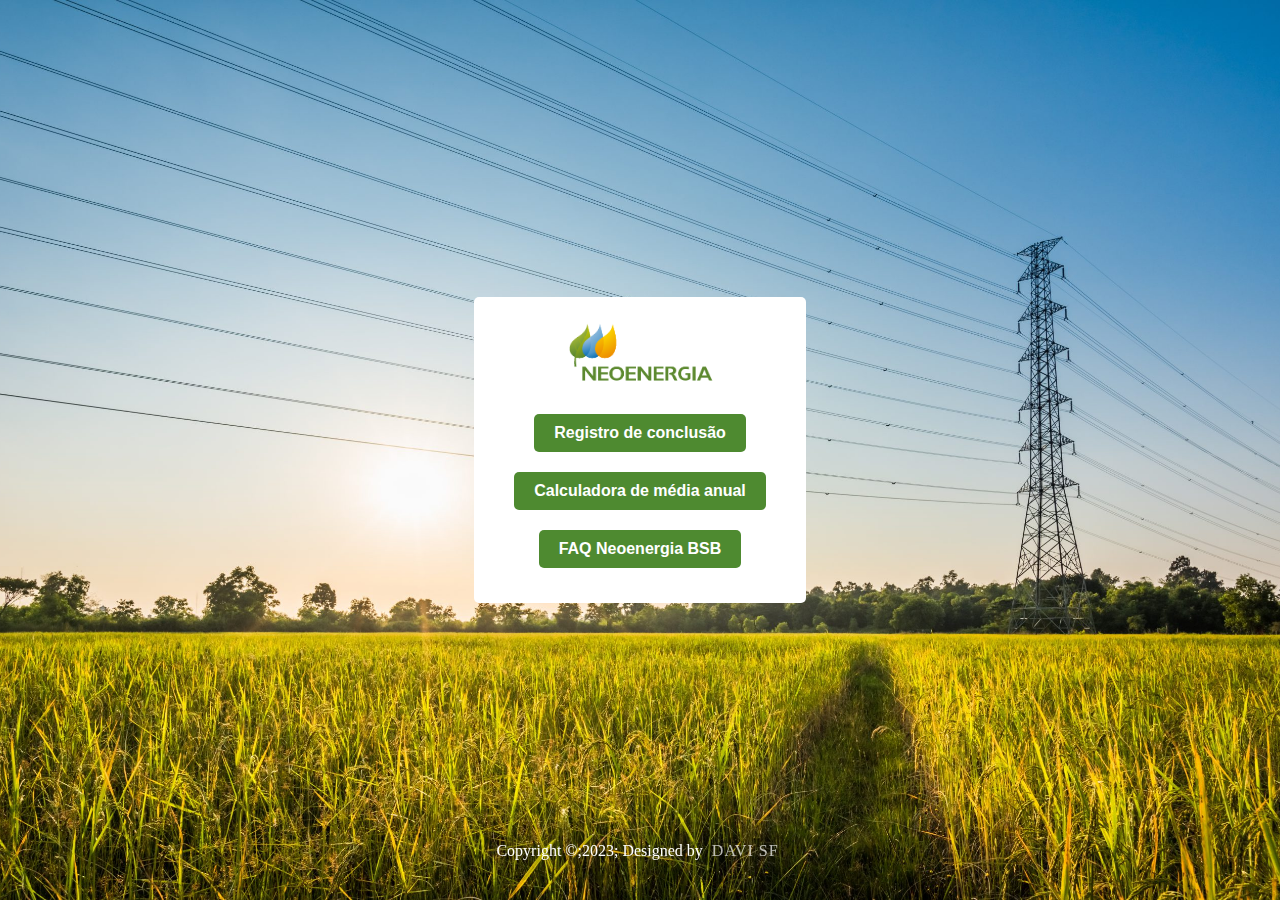
<file: index.html>
<!DOCTYPE html>
<html lang="en">
<head>
  <meta charset="UTF-8">
  <meta name="viewport" content="width=device-width, initial-scale=1.0">
  <title>Helper Atendimento NeoEnergia</title>
  <link rel="stylesheet" href="style.css">
  <link rel="preconnect" href="https://fonts.googleapis.com"> 
  <link rel="icon" href="icon-neo.png" type="image/png">
  
</head>
<body>
  <div class="rights">
    <p>Copyright &copy;;2023; Designed by <span class="designer">Davi SF</span></p>
    </div>
  </div>
  <div class="container">
    <div class="logo">
        <img src="logo-neoenergia.png" alt="Logo" class="logo-img">
      </div>
    <div class="links">
      <a href="conclusao/conclusao.html">Registro de conclusão</a>
      <a href="calculadora/calculadora.html">Calculadora de média anual</a>
      <a href="FAQ/faq.html">FAQ Neoenergia BSB</a>
    </div>
  </div>
</body>
</html>
</file>
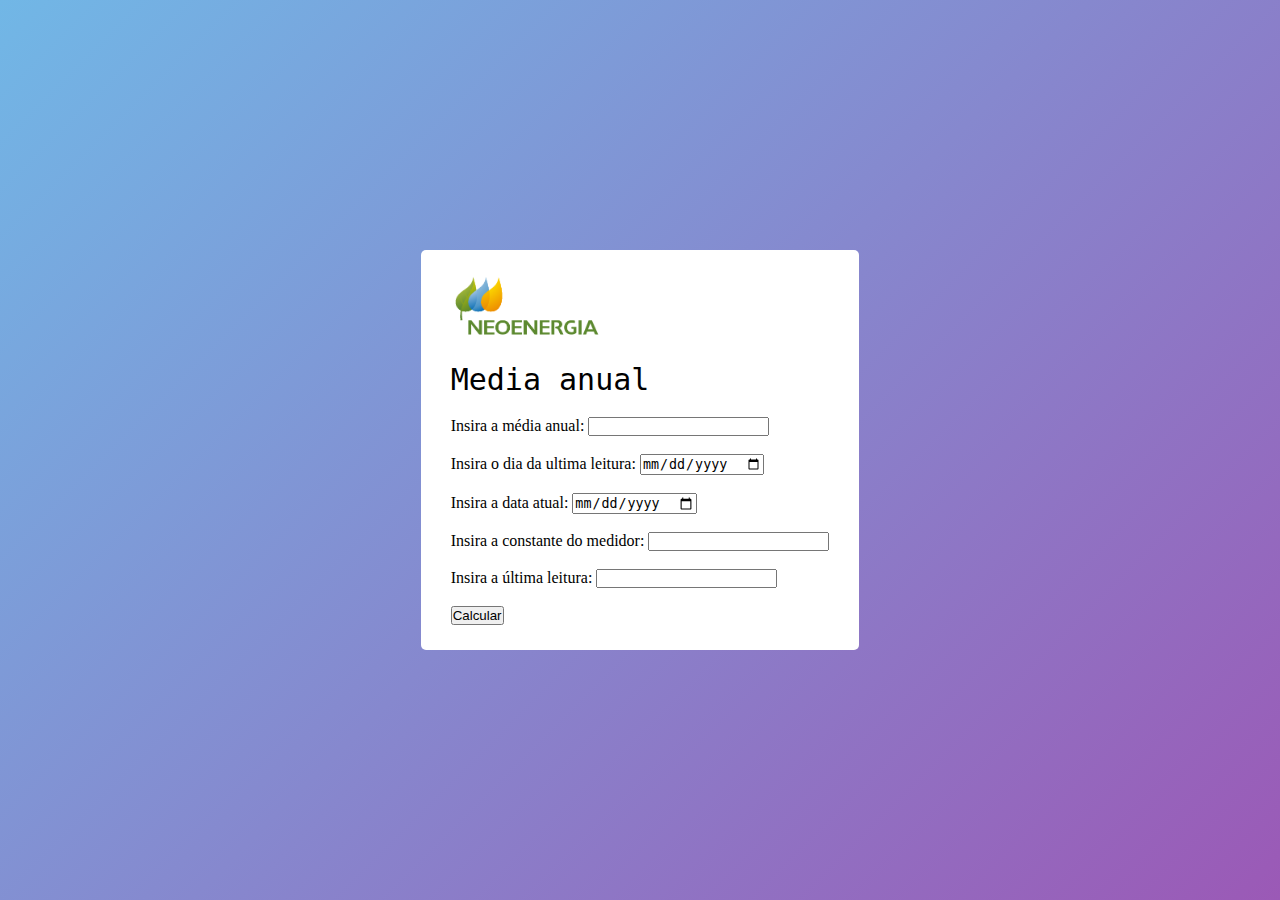
<file: calculadora/calculadora.html>
<!DOCTYPE html>
<html lang="en">
<head>
    <meta charset="UTF-8">
    <meta name="viewport" content="width=device-width, initial-scale=1.0">
    <title>Calculo da media anual</title>
    <link rel="stylesheet" href="calculadora.css">
    <link rel="icon" href="icon-neo.png" type="image/png">
</head>
<body>
    <div class="container">
        <img src="logo-neoenergia.png" alt="Logo" class="logo">
        <div class="titulo">Media anual</div>
        <form id="calcMed" onsubmit="calculateMed(); return false;">
            <label for="mediaAnual">Insira a média anual:</label>
            <input type="number" id="mediaAnual" required><br><br>

            <label for="ultimoDiaLeitura">Insira o dia da ultima leitura:</label>
            <input type="date" id="ultimoDiaLeitura" required><br><br>

            <label for="dataAtual">Insira a data atual:</label>
            <input type="date" id="dataAtual" required><br><br>

            <label for="constanteMedidor">Insira a constante do medidor:</label>
            <input type="number" id="constanteMedidor" required><br><br>

            <label for="ultimaLeitura">Insira a última leitura:</label>
            <input type="number" id="ultimaLeitura" required><br><br>

            <button type="submit">Calcular</button>
        </form>
    </div>
    <script src="calculadora.js"></script>
</body>
</html>
</file>
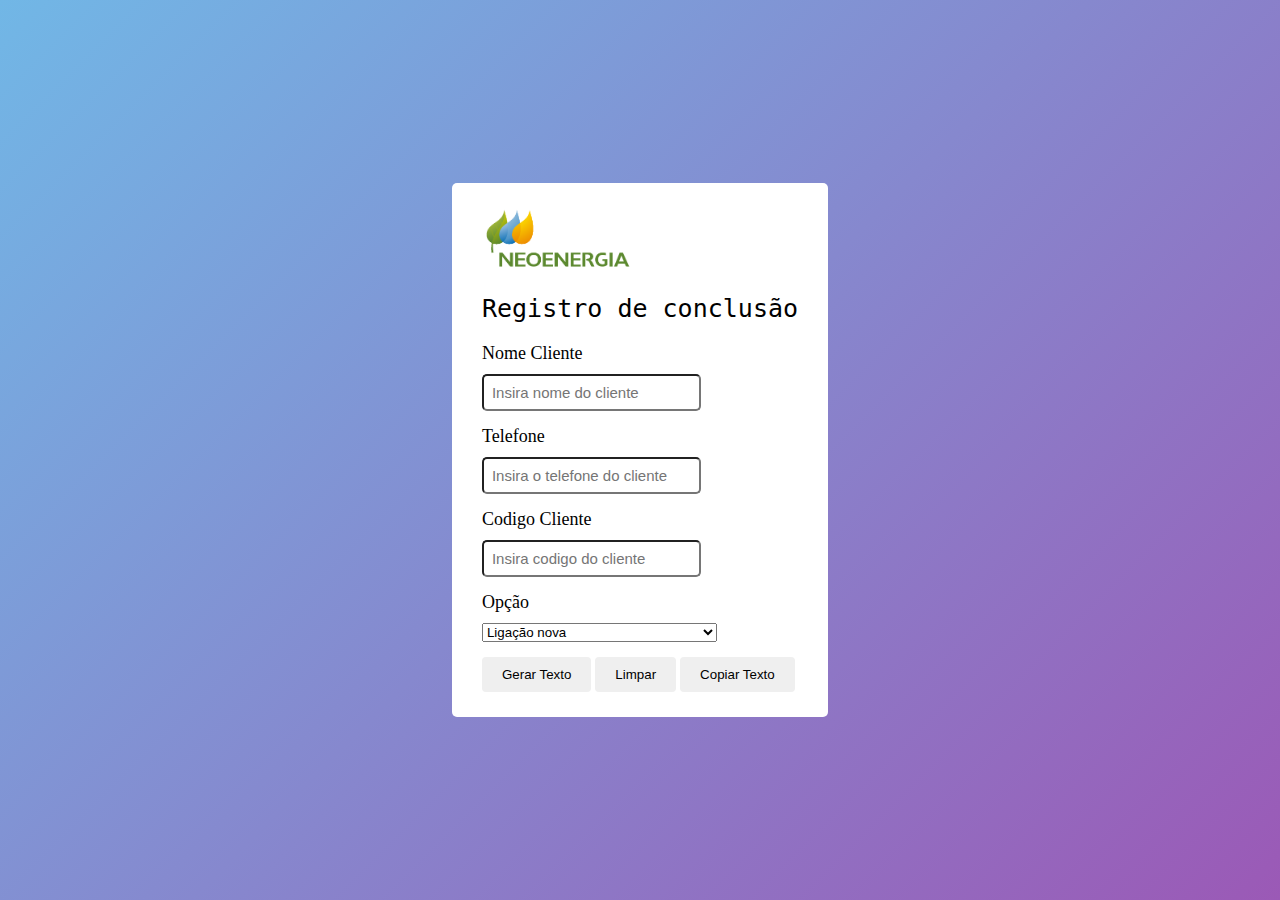
<file: conclusao/conclusao.html>
<!DOCTYPE html>
<html lang="en">
<head>
  <meta charset="UTF-8">
  <meta name="viewport" content="width=device-width, initial-scale=1.0">
  <title>Formulário de Solicitação</title>
  <link rel="icon" href="icon-neo.png" type="image/png">
  <link rel="stylesheet" href="conclusao.css">

</head>
<body>
  <div class="container">
    <img src="logo-neoenergia.png" alt="Logo" class="logo">
    <div class="titulo">Registro de conclusão</div>
    <form id="solicitacaoForm">
      <div class="usuario">
        <div class="input-box">
          <span class="detalhes">Nome Cliente</span>
          <input type="text" id="nomeCliente" placeholder="Insira nome do cliente">
        </div>
        <div class="input-box">
          <span class="detalhes">Telefone</span>
          <input type="text" id="telefoneCliente" placeholder="Insira o telefone do cliente">
        </div>
        <div class="input-box">
          <span class="detalhes">Codigo Cliente</span>
          <input type="text" id="codigoCliente" placeholder="Insira codigo do cliente">
        </div>
        <div class="input-box">
          <span class="detalhes">Opção</span>
          <select id="opcao">
            <option value="ligamento">Ligação nova</option>
            <option value="notLigamento">Ligação nova sem cadastro</option>
            <option value="desligamento">Desligamento a pedido </option>
            <option value="LuzLocal">Falta de luz local</option>
            <option value="LuzGeral">Falta de luz geral</option>
            <option value="Religacao">Religação</option>
            <option value="TT">Titularidade trocada com sucesso</option>
            <option value="TTNDRCA">Titularidade não trocada por débitos</option>
          </select>
        </div>
        <button type="button" id="gerarTexto">Gerar Texto</button>
        <button type="button" id="limparFormulario">Limpar</button>
        <button type="button" id="copiarTexto">Copiar Texto</button>
      </div>
    </form>
  </div>
  <script src="conclusao.js"></script>
</body>
</html>
</file>
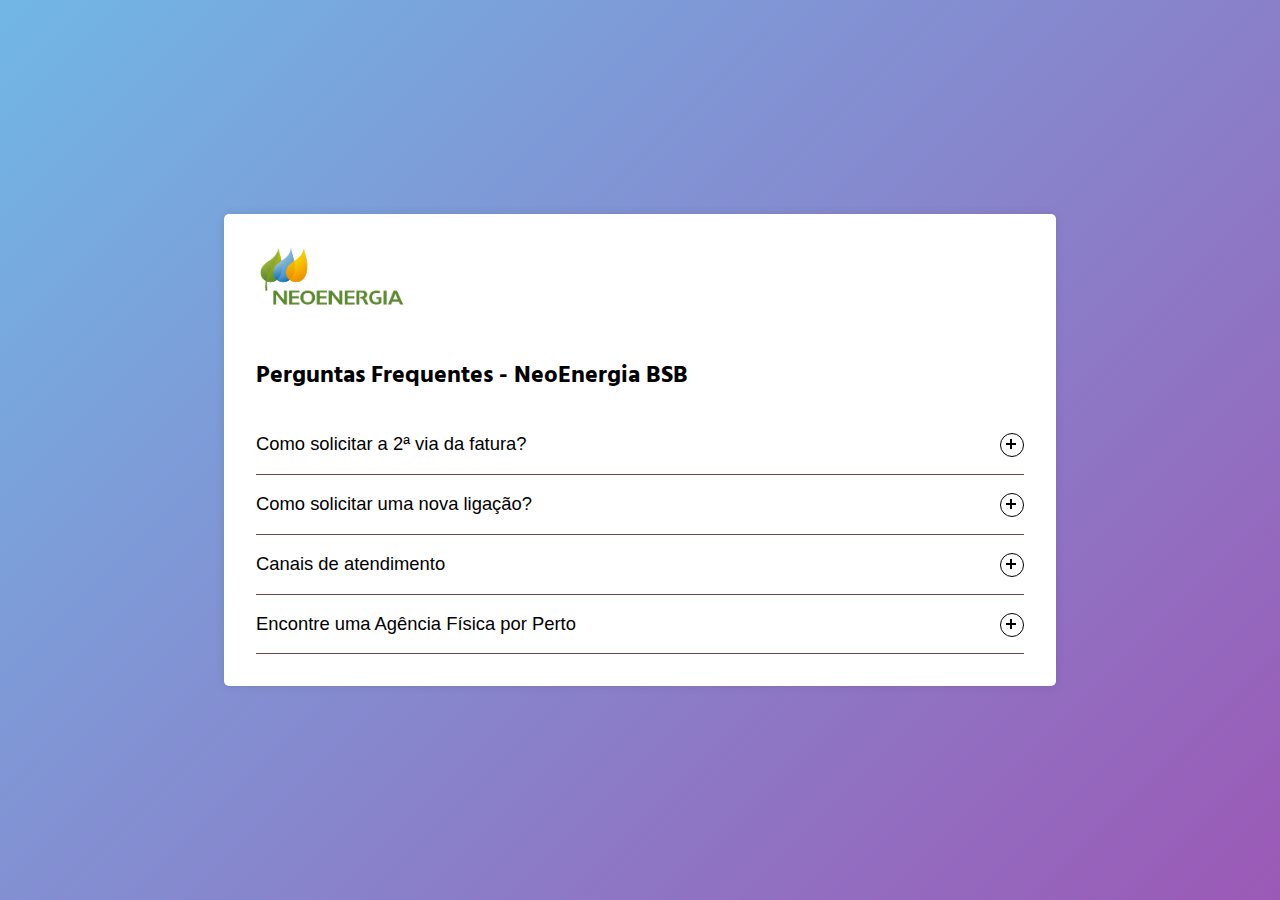
<file: FAQ/faq.html>
<!DOCTYPE html>
<html lang="en">
<head>
  <meta charset="UTF-8" />
  <meta http-equiv="X-UA-Compatible" content="IE=edge" />
  <meta name="viewport" content="width=device-width, initial-scale=1.0" />
  <link href="https://fonts.googleapis.com/css?family=Hind:300,400&display=swap" rel="stylesheet">
  <link rel="icon" href="icon-neo.png" type="image/png">
  <title>FAQ NeoEnergia BSB</title>
  <link rel="stylesheet" href="faq.css" />
</head>
<body>
  <div class="container">
    <img src="logo-neoenergia.png" alt="Logo" class="logo">
    <h2>Perguntas Frequentes - NeoEnergia BSB</h2>
    <div class="accordion">
      <div class="accordion-item">
        <button id="accordion-button-1" aria-expanded="false">
          <span class="accordion-title">Como solicitar a 2ª via da fatura?</span>
          <span class="icon" aria-hidden="true"></span>
        </button>
        <div class="accordion-content">
            <p>
                Para obter a segunda via da fatura, o cliente pode acessá-la através do nosso site, aplicativo ou gerar o código de barras pelo WhatsApp. Oferecemos também a opção de verbalização do código de barras.
                Este serviço é cobrável e está disponível exclusivamente para o titular da conta ou usuários cadastrados. Seguimos as diretrizes da LGPD (Lei Geral de Proteção de Dados) na confirmação de informações.
                Organizamos as informações em parágrafos para facilitar a leitura e compreensão.
            </p>            
        </div>
      </div>
      <div class="accordion-item">
        <button id="accordion-button-2" aria-expanded="false">
          <span class="accordion-title">Como solicitar uma nova ligação?</span>
          <span class="icon" aria-hidden="true"></span>
        </button>
        <div class="accordion-content">
            <p>
                As solicitações de novas ligações devem ser realizadas pelo interessado, que já deve possuir cadastro na Neoenergia Brasília.<br><br>
                
                Requisitos para a solicitação:<br>
                - Pessoa física com CPF válido;<br>
                - Ausência de débitos em outras unidades vinculadas ao CPF;<br>
                - Classificação residencial de Baixa Tensão;<br>
                - Ligações Monofásicas (para trifásicas, é necessário apresentar a declaração de carga preenchida e assinada no site ou presencial);<br>
                - Não oferecemos ligação Bifásica;<br>
                - Ligação em área urbana (em área rural, é necessária a apresentação do documento de propriedade ou posse do imóvel no site ou presencial).<br><br>
                
                Detalhes adicionais podem ser encontrados no site da Neoenergia.
            </p>
            
        </div>
      </div>
      <div class="accordion-item">
        <button id="accordion-button-3" aria-expanded="false">
          <span class="accordion-title">Canais de atendimento</span>
          <span class="icon" aria-hidden="true"></span>
        </button>
        <div class="accordion-content">
          <p>WhatsApp – (61) 3465- 9318<br>
            Site: https://www.neoenergia.com/web/brasilia<br>
            Aplicativo: Google Play ou Apple Store e Android / IOS<br>
            16 Lojas físicas de atendimento<br>
            CENTRAL DE RELACIONAMENTO COM O CLIENTE<br>
            Telefone: 116 - 24 horas<br>
            Para pessoas com deficiência auditiva ou de fala: 0800 701 01 55<br>
            Para atendimento fora da área de concessão: 0800 061 0196
          </p>
      </div>
    </div>

    <div class="accordion-item">
      <button id="accordion-button-3" aria-expanded="false">
        <span class="accordion-title">Encontre uma Agência Física por Perto</span>
        <span class="icon" aria-hidden="true"></span>
      </button>
      <div class="accordion-content">
        <p>Aqui você pode encontrar uma agência 
          física próxima à região do cliente. 
          Explore para estar preparado quando precisar 
          fornecer essa informação durante uma ligação
          <div class="links">
            <a href="RBSB/location.html">Agências Próximas</a>
        </p>
    </div>
  </div>
    
  </div>
  <script src="faq.js"></script>
</body>
</html>
</file>
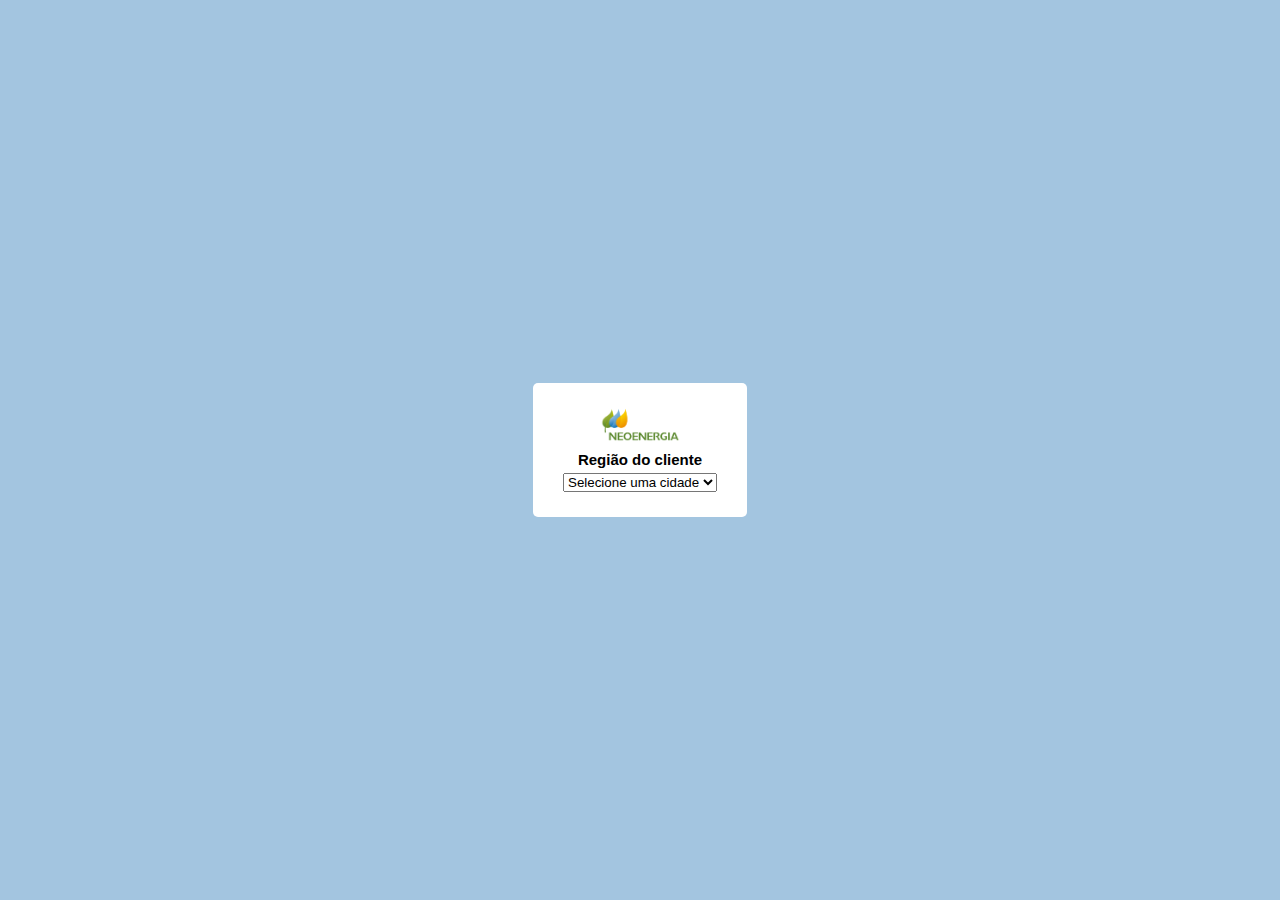
<file: FAQ/RBSB/location.html>
<!DOCTYPE html>
<html lang="en">
<head>
    <meta charset="UTF-8">
    <meta name="viewport" content="width=device-width, initial-scale=1.0">
    <link rel="preconnect" href="https://fonts.googleapis.com">
    <link rel="icon" href="icon-neo.png" type="image/png">
  <title>Atendimento Neo BSB</title>
  <link rel="stylesheet" href="location.css">
</head>
<body>

  <div class="container">     
    <img src="logo-neoenergia.png" alt="Logo" class="logo">
    <h1>Região do cliente</h1>
    <select id="regioes" onchange="showRecommendation()">
      <option value="">Selecione uma cidade</option>
      <option value="Plano Piloto">Plano Piloto</option>
      <option value="Riacho Fundo">Riacho Fundo</option>
      <option value="Sobradinho">Sobradinho</option>
      <option value="Sobradinho II">Sobradinho II</option>
      <option value="Taguatinga">Taguatinga</option>
      <option value="Cruzeiro">Cruzeiro</option>
      <option value="Brazlândia">Brazlândia</option>
      <option value="Jardim Botânico">Jardim Botânico</option>
      <option value="Candangolândia">Candangolândia</option>
      <option value="Fercal">Fercal</option>
      <option value="Arniqueira">Arniqueira</option>
      <option value="Itapoã">Itapoã</option>
      <option value="Guará">Guará</option>
      <option value="Recanto">Recanto das Emas</option>
      <option value="Sia">Sia</option>
      <option value="Varjão">Varjão</option>
      <option value="Arniqueira">Arniqueira</option>
      <option value="Fercal">Fercal</option>
      <option value="Arniqueira">Arniqueira</option>
      <option value="Fercal">Fercal</option>
      <option value="Arniqueira">Arniqueira</option>
    </select>
  </div>

  <dialog id="recommendationDialog">
    <p id="recommendationText"></p>
    <button onclick="closeDialog()">Fechar</button>
  </dialog>

  <script src="location.js"></script>
</body>
</html>
</file>
<file: style.css>
* {
  margin: 0;
  padding: 0;
  box-sizing: border-box;
}

body {
  height: 100vh;
  display: flex;
  justify-content: center;
  align-items: center;
  padding: 10px;
  background-image: url(shutterstock_1520416157-scaled.jpg);
  background-size: cover;
  background-position: center;
}

.container {
  max-width: 700px;
  width: 100;
  background-color: #FFF;
  padding: 25px 30px;
  border-radius: 5px;
  position: relative;
  text-align: center;
}

.logo {
  position: relative; 
  margin-bottom: 20px;
}

.logo-img {
  width: 100%; 
  max-width: 150px; 
  display: block; 
  margin: 0 auto; 
}

.links {
  display: flex;
  flex-direction: column;
  align-items: center;
}

a {
  display: block;
  margin: 10px;
  color: #fff;
  text-decoration: none;
  font-weight: bold;
  padding: 10px 20px;
  background-color: #4e8a30;
  border-radius: 5px;
  font-family: 'Teko', sans-serif;
}

a:hover {
  background-color: #d68112;
}

.rights {
  position: fixed;
  bottom: 20px;
  left: 50%;
  transform: translateX(-50%);
  background-color: rgba(0, 0, 0, 0.1);
  padding: 20px;
  text-align: center;
  width: fit-content;
}

.rights p {
  color: white;
}

.designer {
  opacity: 0.7;
  text-transform: uppercase;
  letter-spacing: 1px;
  font-weight: 400;
  margin: 0px 5px;
}
</file>
<file: calculadora/calculadora.css>
*{
    margin: 0;
    padding: 0;
    box-sizing: border-box;
}

body{
    display: flex;
    height: 100vh;
    justify-content: center;
    align-items: center;
    background: linear-gradient(135deg, #71b7e6, #9b59b6);
}

.container .titulo{
    font-size: 30px;
    font-weight: 500;
    margin-bottom: 20px;
    font-family: 'Source Code Pro', monospace;
    
}

.container{
    max-width: 700px;
    width: 100;
    background-color: white;
    padding: 25px 30px;
    border-radius: 5px;

}

.logo {
    width: 150px; 
    margin-bottom: 20px;
  }
</file>
<file: conclusao/conclusao.css>
*{
    margin: 0;
    padding: 0;
    box-sizing: border-box;
}

body{
    display: flex;
    height: 100vh;
    justify-content: center;
    align-items: center;
    background: linear-gradient(135deg, #71b7e6, #9b59b6);
}

.container{
    max-width: 700px;
    width: 100;
    background-color: #FFF;
    padding: 25px 30px;
    border-radius: 5px;

}

.container .titulo{
    font-size: 25px;
    font-weight: 500;
    margin-bottom: 20px;
    font-family: 'Source Code Pro', monospace;
    
}

.usuario .input-box .detalhes{
    display: block;
    outline: none;
    border-radius: 5px;
    font-size: 18px;
    margin-bottom: 10px;

}

.usuario .input-box input{
    display: block;
    outline: none;
    border-radius: 5px;
    font-size: 15px;
    padding: 8px;
    margin-bottom: 15px;
}


button {
    padding: 10px 20px;
    margin-top: 15px; 
    border: none;
    border-radius: 4px;
    color: rgb(0, 0, 0);
    cursor: pointer;

}

.logo {
    width: 150px; 
    margin-bottom: 20px;
  }
</file>
<file: FAQ/faq.css>
body {
    margin: 0;
    padding: 0;
    font-family: 'Hind', sans-serif;
    background: linear-gradient(135deg, #71b7e6, #9b59b6);
    color: #000000;
    display: flex;
    justify-content: center;
    align-items: center;
    min-height: 100vh;
  }
  
  .container {
    padding: 2rem;
    width: 100%;
    max-width: 48rem;
    background-color: #fff; 
    border-radius: 5px; 
    box-shadow: 0 0 10px rgba(0, 0, 0, 0.1); 
  }

.accordion .accordion-item {
  border-bottom: 1px solid #644949;
}

.accordion .accordion-item button[aria-expanded='true'] {
  border-bottom: 1px solid #03b5d2;
}

.accordion button {
  position: relative;
  display: block;
  text-align: left;
  width: 100%;
  padding: 1em 0;
  color: #000000;
  font-size: 1.15rem;
  font-weight: 400;
  border: none;
  background: none;
  outline: none;
}

.accordion button:hover,
.accordion button:focus {
  cursor: pointer;
  color: #c74242;
}

.accordion button:hover::after,
.accordion button:focus::after {
  cursor: pointer;
  color: #000000;
  border: 1px solid #03b5d2;
}

.accordion button .accordion-title {
  padding: 1em 1.5em 1em 0;
}

.accordion button .icon {
  display: inline-block;
  position: absolute;
  top: 18px;
  right: 0;
  width: 22px;
  height: 22px;
  border: 1px solid;
  border-radius: 22px;
}

.accordion button .icon::before {
  display: block;
  position: absolute;
  content: '';
  top: 9px;
  left: 5px;
  width: 10px;
  height: 2px;
  background: currentColor;
}
.accordion button .icon::after {
  display: block;
  position: absolute;
  content: '';
  top: 5px;
  left: 9px;
  width: 2px;
  height: 10px;
  background: currentColor;
}

.accordion button[aria-expanded='true'] {
  color: #000000;
}
.accordion button[aria-expanded='true'] .icon::after {
  width: 0;
}
.accordion button[aria-expanded='true'] + .accordion-content {
  opacity: 1;
  max-height: 9em;
  transition: all 200ms linear;
  will-change: opacity, max-height;
}
.accordion .accordion-content {
    overflow-y: auto; 
    max-height: 0; 
    transition: all 200ms linear;
    will-change: opacity, max-height;
}
.accordion .accordion-content p {
  font-size: 1rem;
  font-weight: 300;
  margin: 2em 0;
}

.logo {
    width: 150px; 
    margin-bottom: 20px;
  }
</file>
<file: FAQ/RBSB/location.css>
* {
  margin: 0;
  padding: 0;
  box-sizing: border-box;
}

body {
  height: 100vh;
  display: flex;
  justify-content: center;
  align-items: center;
  padding: 10px;
  background-color: rgb(163, 197, 224);
  background-size: cover;
  background-position: center;
}

.container {
  max-width: 700px;
  width: 100;
  background-color: #FFF;
  padding: 25px 30px;
  border-radius: 5px;
  position: relative;
  text-align: center;
}

.container h1 {
  font-size: 15px;
  text-align: center;
  position: relative;
  bottom: 5px;
  font-family: 'PT Sans', sans-serif;

}

dialog {
  width: 300px;
  padding: 20px;
  background-color: #f9f9f9;
  border: 1px solid #ccc;
  border-radius: 5px;
  box-shadow: 0 2px 5px rgba(0, 0, 0, 0.1);


  position: fixed;
  top: 50%;
  left: 50%;
  transform: translate(-50%, -50%);
  font-family: 'Roboto', sans-serif;
}

dialog::backdrop {
  background-color: rgba(0, 0, 0, 0.5);
}

dialog button {
  background-color: grey;
  cursor: pointer;
  top: 10px;
  border-radius: 3px;
  position: relative;
}

dialog button:hover {
  opacity: 0.7;
  background-color: lightseagreen;
}

.logo {
  width: 80px; 
  margin-bottom: 10px;
}
</file>
